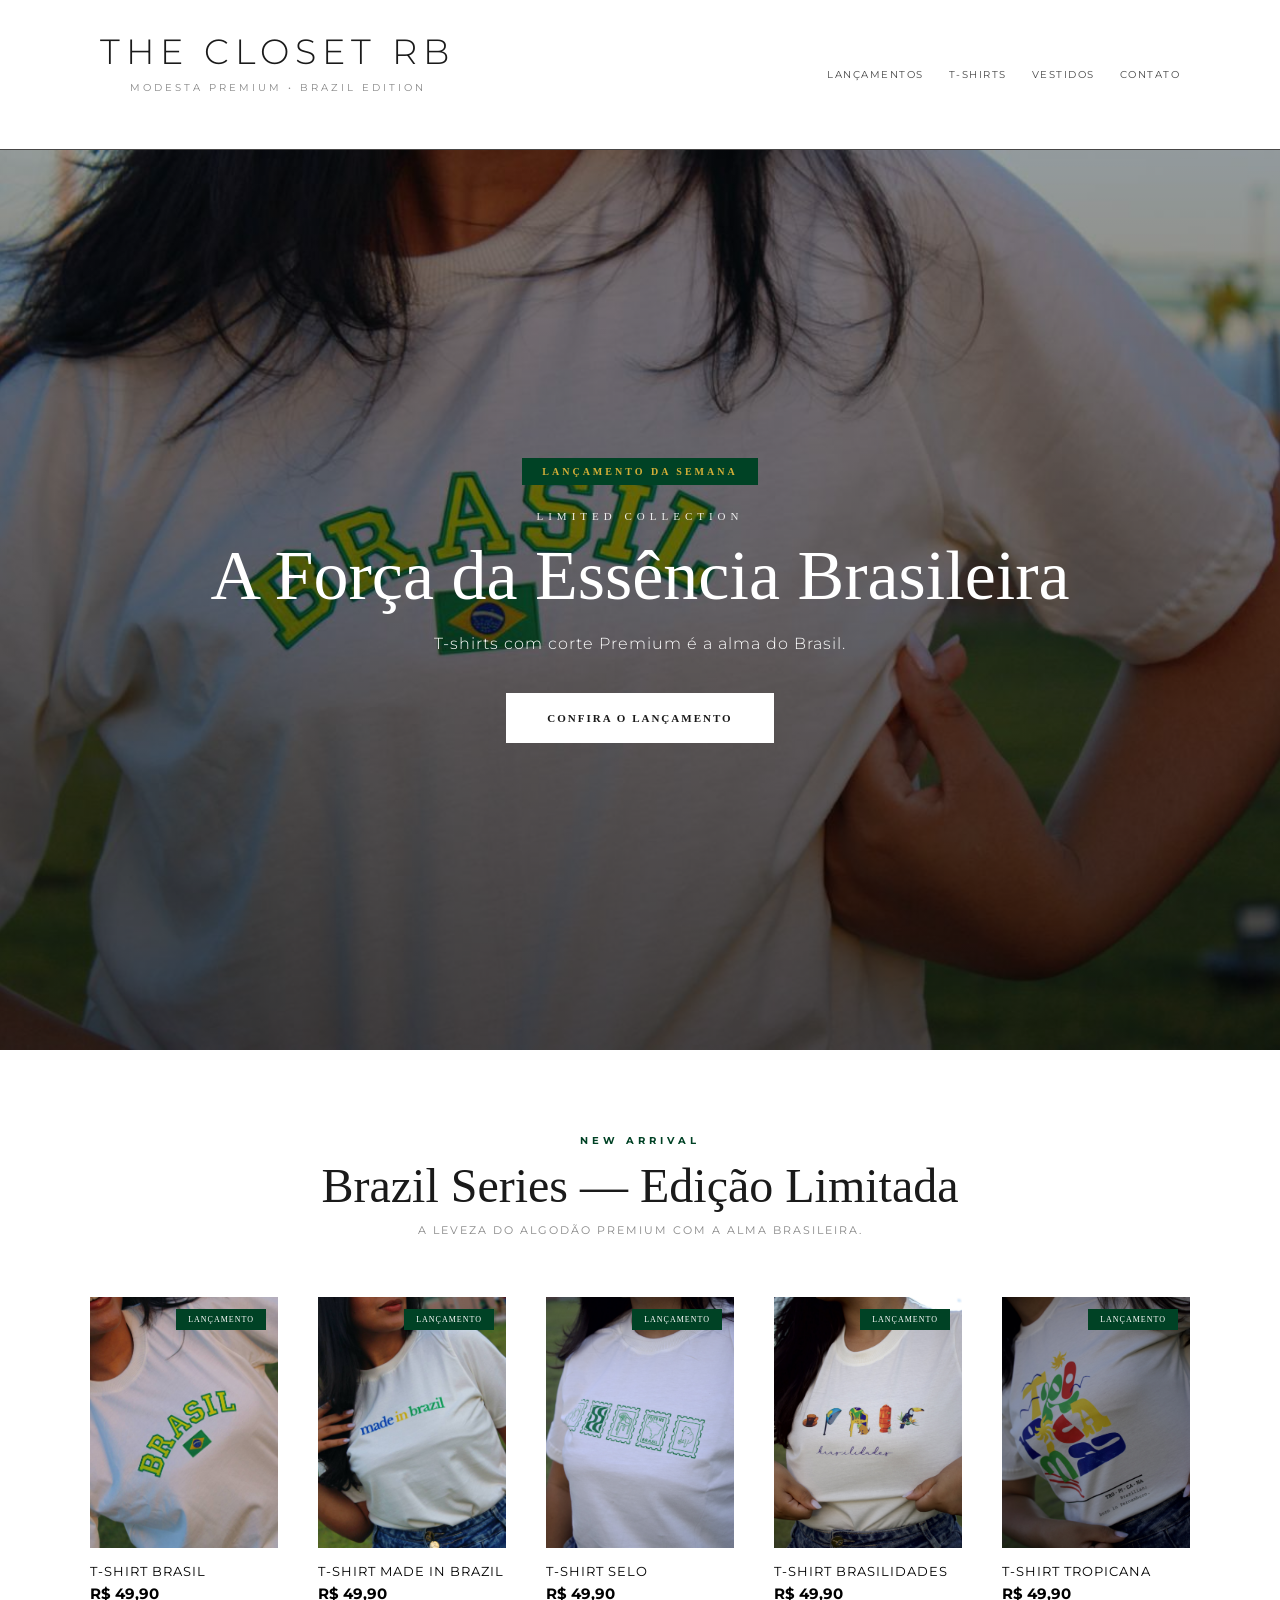
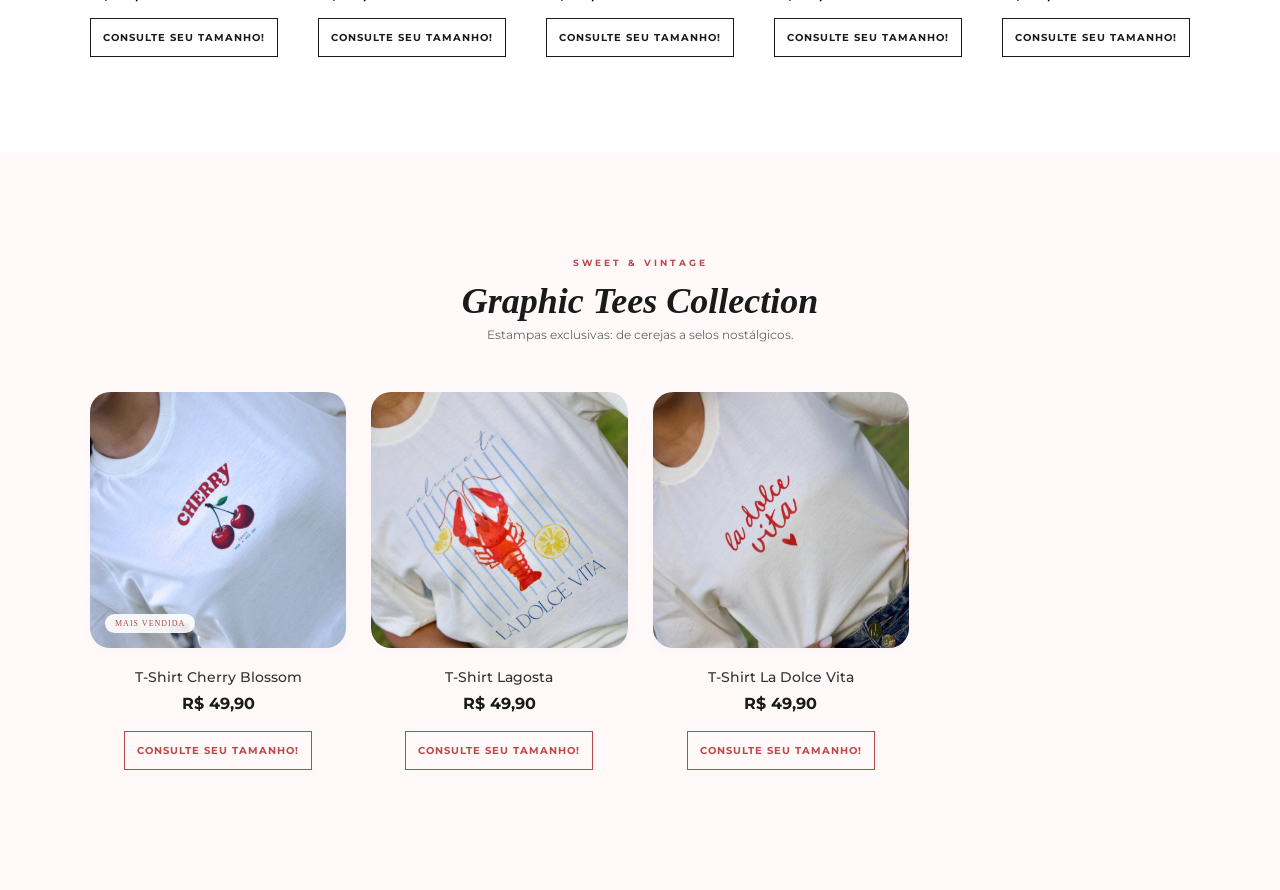
<file: siteofc/index.html>
<!DOCTYPE html>
<html lang="pt-br">
<head>
    <meta charset="UTF-8">
    <meta name="viewport" content="width=device-width, initial-scale=1.0">
    <link rel="stylesheet" href="style.css">
    <title>The Closet RB</title>
</head>
<body>
    <header class="header">
        <div class="container">
            <div class="logo">
                <a href="#" class="tittle-menu">The Closet RB</a>
                <p>MODESTA PREMIUM • BRAZIL EDITION</p>
            </div>
            <nav class="menu">
                <a href="#lancamentos">Lançamentos</a>
                <a href="#tshirts">T-Shirts</a>
                <a href="#vestidos">Vestidos</a>
                <a href="#contato">Contato</a>
            </nav>
        </div>
    </header>
    <section class="hero">
        <div class="hero-content">
            <div class="promo">
               <span>Lançamento da semana</span>
           </div>
            <div class="info">
                <p>limited collection</p>
                <h2>A Força da Essência Brasileira</h2>
                <p>T-shirts com corte Premium é a alma do Brasil.</p>
            </div>
            <a href="#lancamentos">Confira o Lançamento</a>
        </div>
    </section>




    <section id="lancamentos" class="lancamento-brasil">
    <div class="container-secao">
        <header class="secao-header">
            <span class="badge-new">New Arrival</span>
            <h2 class="titulo-lancamento">Brazil Series — Edição Limitada</h2>
            <p class="subtitulo-lancamento">A leveza do algodão premium com a alma brasileira.</p>
        </header>

        <div class="grid-produtos">
            <div class="card-produto">
                <div class="foto-produto">
                    <img src="brasil.jpg" alt="T-shirt Brasil">
                    <div class="tag-lancamento">Lançamento</div>
                </div>
                <div class="info-produto">
                    <h3>T-Shirt Brasil</h3>
                    <p class="preco">R$ 49,90</p>
                    <a href="https://wa.me/5581973258150" target="_blank" class="btn-comprar">Consulte seu Tamanho!</a>
                </div>
            </div>

            <div class="card-produto">
                <div class="foto-produto">
                    <img src="made.jpg" alt="T-shirt Made in Brazil">
                    <div class="tag-lancamento">Lançamento</div>
                </div>
                <div class="info-produto">
                    <h3>T-Shirt Made in Brazil</h3>
                    <p class="preco">R$ 49,90</p>
                    <a href="https://wa.me/5581973258150" target="_blank"  class="btn-comprar">Consulte seu Tamanho!</a>
                </div>
            </div>

            <div class="card-produto">
                <div class="foto-produto">
                    <img src="selo.jpg" alt="T-shirt Selo">
                    <div class="tag-lancamento">Lançamento</div>
                </div>
                <div class="info-produto">
                    <h3>T-Shirt Selo </h3>
                    <p class="preco">R$ 49,90</p>
                    <a href="https://wa.me/5581973258150" target="_blank"   class="btn-comprar">Consulte seu Tamanho!</a>
                </div>
            </div>

             <div class="card-produto">
                <div class="foto-produto">
                    <img src="brasilidades.jpg" alt="T-shirt Brasilidades">
                    <div class="tag-lancamento">Lançamento</div>
                </div>
                <div class="info-produto">
                    <h3>T-Shirt Brasilidades</h3>
                    <p class="preco">R$ 49,90</p>
                    <a href="https://wa.me/5581973258150" target="_blank"  class="btn-comprar">Consulte seu Tamanho!</a>
                </div>
            </div>

            <div class="card-produto">
                <div class="foto-produto">
                    <img src="tropicana.jpg" alt="T-shirt Tropicana">
                    <div class="tag-lancamento">Lançamento</div>
                </div>
                <div class="info-produto">
                    <h3>T-Shirt Tropicana</h3>
                    <p class="preco">R$ 49,90</p>
                    <a href="https://wa.me/5581973258150" target="_blank"  class="btn-comprar">Consulte seu Tamanho!</a>
                </div>
            </div>
        </div>
    </div>
</section>

<section id="tshirts" class="section-vintage">
    <div class="container-vintage">
        <div class="vintage-intro">
            <span class="aesthetic-tag">Sweet & Vintage</span>
            <h2 class="vintage-title">Graphic Tees Collection</h2>
            <p class="vintage-desc">Estampas exclusivas: de cerejas a selos nostálgicos.</p>
        </div>

        <div class="vintage-grid">
            <div class="v-card">
                <div class="v-img-box">
                    <img src="cherry.jpg" alt="T-shirt Cerejas">
                    <div class="v-overlay-tag">Mais Vendida</div>
                </div>
                <div class="v-meta">
                    <h3>T-Shirt Cherry Blossom</h3>
                    <p class="v-price">R$ 49,90</p>
                    <a href="https://wa.me/5581973258150" target="_blank" class="v-btn">Consulte seu Tamanho!</a>
                </div>
            </div>

            <div class="v-card">
                <div class="v-img-box">
                    <img src="lagost.jpg" alt="T-shirt Lagosta">
                </div>
                <div class="v-meta">
                    <h3>T-Shirt Lagosta</h3>
                    <p class="v-price">R$ 49,90</p>
                    <a href="https://wa.me/5581973258150" target="_blank" class="v-btn">Consulte seu Tamanho!</a>
                </div>
            </div>

            <div class="v-card">
                <div class="v-img-box">
                    <img src="ladolce.jpg" alt="T-shirt La Dolce Vita">
                </div>
                <div class="v-meta">
                    <h3>T-Shirt La Dolce Vita</h3>
                    <p class="v-price">R$ 49,90</p>
                    <a href="https://wa.me/5581973258150" target="_blank" class="v-btn">Consulte seu Tamanho!</a>
                </div>
            </div>
        </div>
    </div>
</section>
</body>
</html>
</file>
<file: siteofc/style.css>
@import url('https://fonts.googleapis.com/css2?family=Montserrat:wght@300;400;700&display=swap');

* {
    margin: 0;
    padding: 0;
    box-sizing: border-box;
    text-decoration: none;
    scroll-behavior: smooth;
}

.container {
    text-align: center;
    display: flex;
    flex-direction: column;
    align-items: center;
    padding: 30px 20px; 
    background-color: #fff;
    border-bottom: 1px solid #474646; 
}

.tittle-menu {
    font-family: 'Montserrat', sans-serif; 
    font-weight: 300; 
    font-size: 20px; 
    color: #1a1a1a;
    text-transform: uppercase;
    letter-spacing: 6px; 
}

.logo > p { 
    font-family: 'Montserrat', sans-serif;
    color: #888; 
    font-size: 10px;
    font-weight: 400;
    letter-spacing: 3px;
    text-transform: uppercase;
    margin-top: 8px;
    margin-bottom: 25px; 
}

.menu {
    display: flex;
    justify-content: center;
    gap: 25px;
    flex-wrap: wrap; 
}

.menu > a {
    font-family: 'Montserrat', sans-serif;
    color: #1a1a1a;
    font-size: 10px;
    font-weight: 400;
    letter-spacing: 1.5px;
    text-transform: uppercase;
    transition: 0.3s;
    opacity: 0.8;
}

.menu > a:hover {
    opacity: 1;
    color: #d4af37; 
}

.hero {
    position: relative;
    height: 80vh; 
    display: flex;
    align-items: center;
    justify-content: center;
    text-align: center;
    background: url('fundo-deitado.jpg') no-repeat bottom center;
    background-size: cover;
    overflow: hidden;
}

/* Overlay suave para dar leitura ao texto */
.hero::before {
    content: '';
    position: absolute;
    top: 0;
    left: 0;
    width: 100%;
    height: 100%;
    background: linear-gradient(to bottom, rgba(0, 0, 0, 0.356), rgba(0, 0, 0, 0.637));
}

.hero-content {
    position: relative;
    z-index: 2;
    padding: 0 20px;
    color: #fff;
}

/* Tag de lançamento (Verde Brasil Sofisticado) */
.promo span {
    background-color: #004225; /* Verde Imperial */
    color: #D4AF37; /* Dourado */
    font-size: 10px;
    font-weight: 700;
    text-transform: uppercase;
    letter-spacing: 3px;
    padding: 8px 20px;
    display: inline-block;
    margin-bottom: 25px;
}

.info p:first-child {
    font-size: 11px;
    text-transform: uppercase;
    letter-spacing: 5px;
    margin-bottom: 15px;
    opacity: 0.9;
}

.info h2 {
    font-family: 'Playfair Display', serif; /* Mantendo o luxo no título */
    font-size: 42px;
    line-height: 1.1;
    margin-bottom: 20px;
    font-weight: 400;
}

.info p:last-child {
    font-family: 'Montserrat', sans-serif;
    font-size: 14px;
    font-weight: 300;
    letter-spacing: 1px;
    margin-bottom: 40px;
    max-width: 300px;
    margin-left: auto;
    margin-right: auto;
}

/* Botão Estilo Minimalista */
.hero-content a {
    display: inline-block;
    background-color: #fff;
    color: #1a1a1a;
    padding: 18px 40px;
    font-size: 11px;
    font-weight: 700;
    text-transform: uppercase;
    letter-spacing: 2px;
    transition: all 0.3s ease;
    border: 1px solid transparent;
}

.hero-content a:hover {
    background-color: transparent;
    color: #fff;
    border-color: #fff;
    backdrop-filter: blur(5px);
}

/* Ajuste para telas maiores */
@media (min-width: 768px) {
    .hero { height: 100vh; }
    .info h2 { font-size: 70px; }
    .info p:last-child { max-width: 500px; font-size: 16px; }
}





/* --- SEÇÃO LANÇAMENTO --- */
.lancamento-brasil {
    padding: 80px 20px;
    background-color: #fff;
}

.container-secao {
    max-width: 1100px;
    margin: 0 auto;
}

.secao-header {
    text-align: center;
    margin-bottom: 60px;
}

.badge-new {
    font-family: 'Montserrat', sans-serif;
    font-size: 10px;
    letter-spacing: 4px;
    text-transform: uppercase;
    color: #004225; /* Verde Brasil */
    font-weight: 700;
}

.titulo-lancamento {
    font-family: 'Playfair Display', serif;
    font-size: 32px;
    margin-top: 10px;
    font-weight: 400;
    color: #1a1a1a;
}

.subtitulo-lancamento {
    font-family: 'Montserrat', sans-serif;
    font-size: 11px;
    letter-spacing: 2px;
    text-transform: uppercase;
    color: #888;
    margin-top: 10px;
}

/* Grid de Produtos */
.grid-produtos {
    display: grid;
    grid-template-columns: repeat(2, 1fr); /* 2 colunas no mobile */
    gap: 20px;
}

.card-produto {
    transition: transform 0.4s ease;
}

.foto-produto {
    position: relative;
    aspect-ratio: 3/4; /* Formato clássico de moda */
    background-color: #f7f7f7;
    overflow: hidden;
}

.foto-produto img {
    width: 100%;
    height: 100%;
    object-fit: cover;
    transition: transform 0.6s ease;
}

.card-produto:hover img {
    transform: scale(1.05); /* Zoom suave ao passar o mouse */
}

.tag-lancamento {
    position: absolute;
    top: 12px;
    right: 12px;
    background: #004225;
    color: #fff;
    font-size: 8px;
    padding: 6px 12px;
    text-transform: uppercase;
    letter-spacing: 1px;
}

/* Informações do Produto */
.info-produto {
    padding: 15px 0;
    text-align: left;
}

.info-produto h3 {
    font-family: 'Montserrat', sans-serif;
    font-size: 13px;
    font-weight: 400;
    text-transform: uppercase;
    letter-spacing: 1px;
    margin-bottom: 5px;
}

.preco {
    font-family: 'Montserrat', sans-serif;
    font-size: 15px;
    font-weight: 700;
    margin-bottom: 15px;
}

.btn-comprar {
    display: block;
    border: 1px solid #1a1a1a;
    padding: 12px;
    text-align: center;
    font-family: 'Montserrat', sans-serif;
    font-size: 10px;
    text-transform: uppercase;
    font-weight: 700;
    letter-spacing: 1px;
    color: #1a1a1a;
    transition: 0.3s;
}

.btn-comprar:hover {
    background-color: #1a1a1a;
    color: #fff;
}

/* Ajuste para Desktop */
@media (min-width: 900px) {
    .grid-produtos {
        grid-template-columns: repeat(5, 1fr); /* 3 colunas no PC */
        gap: 40px;
    }
    
    .titulo-lancamento {
        font-size: 48px;
    }
    .container{
        display: flex;
        flex-direction: row;
        flex-wrap: nowrap;
        align-items: center;
        justify-content: space-between;
        padding: 30px 100px;
    }
    .tittle-menu{
        font-size: 35px;
    }
}


/* --- SEÇÃO VINTAGE / CASUAL --- */
.section-vintage {
    padding: 100px 20px;
    background-color: #FFF9F9; /* Um rosinha/creme quase branco */
}

.container-vintage {
    max-width: 1100px;
    margin: 0 auto;
}

.vintage-intro {
    text-align: center;
    margin-bottom: 50px;
}

.aesthetic-tag {
    font-family: 'Montserrat', sans-serif;
    font-size: 9px;
    text-transform: uppercase;
    letter-spacing: 3px;
    color: #bc4749; /* Vermelho cereja suave */
    font-weight: 700;
}

.vintage-title {
    font-family: 'Playfair Display', serif;
    font-style: italic; /* O itálico dá um charme vintage */
    font-size: 36px;
    color: #1a1a1a;
    margin-top: 10px;
}

.vintage-desc {
    font-family: 'Montserrat', sans-serif;
    font-size: 12px;
    color: #666;
    margin-top: 5px;
}

/* Grid e Cards */
.vintage-grid {
    display: grid;
    grid-template-columns: repeat(2, 1fr);
    gap: 25px;
}

.v-card {
    background: transparent;
    transition: 0.3s;
}

.v-img-box {
    position: relative;
    border-radius: 20px; /* Bordas arredondadas para ser mais "menininha" */
    overflow: hidden;
    aspect-ratio: 1/1; /* Quadradas ficam ótimas para estampas */
    background: #fff;
    box-shadow: 0 5px 15px rgba(0,0,0,0.02);
}

.v-img-box img {
    width: 100%;
    height: 100%;
    object-fit: cover;
}

.v-overlay-tag {
    position: absolute;
    bottom: 15px;
    left: 15px;
    background: rgba(255, 255, 255, 0.9);
    padding: 5px 10px;
    font-size: 8px;
    text-transform: uppercase;
    letter-spacing: 1px;
    border-radius: 50px;
    color: #bc4749;
}

.v-meta {
    padding: 20px 5px;
    text-align: center;
}

.v-meta h3 {
    font-family: 'Montserrat', sans-serif;
    font-size: 14px;
    font-weight: 500;
    color: #333;
}

.v-price {
    font-family: 'Montserrat', sans-serif;
    font-weight: 700;
    margin: 8px 0;
    color: #1a1a1a;
}

.v-btn {
    display: inline-block;
    margin-top: 10px;
    font-family: 'Montserrat', sans-serif;
    font-size: 10px;
    border: 1px solid#bc4749;
    padding: 12px;
    text-align: center;
    text-transform: uppercase;
    font-weight: 700;
    color: #bc4749; /* Cor de destaque */
    text-decoration: none;
    letter-spacing: 1px;
    transition: 0.3s;
}

.v-btn:hover {
    background-color: #bc4749de;
    color: #fff;
}

/* Desktop */
@media (min-width: 768px) {
    .vintage-grid {
        grid-template-columns: repeat(4, 1fr);
    }
}
</file>
